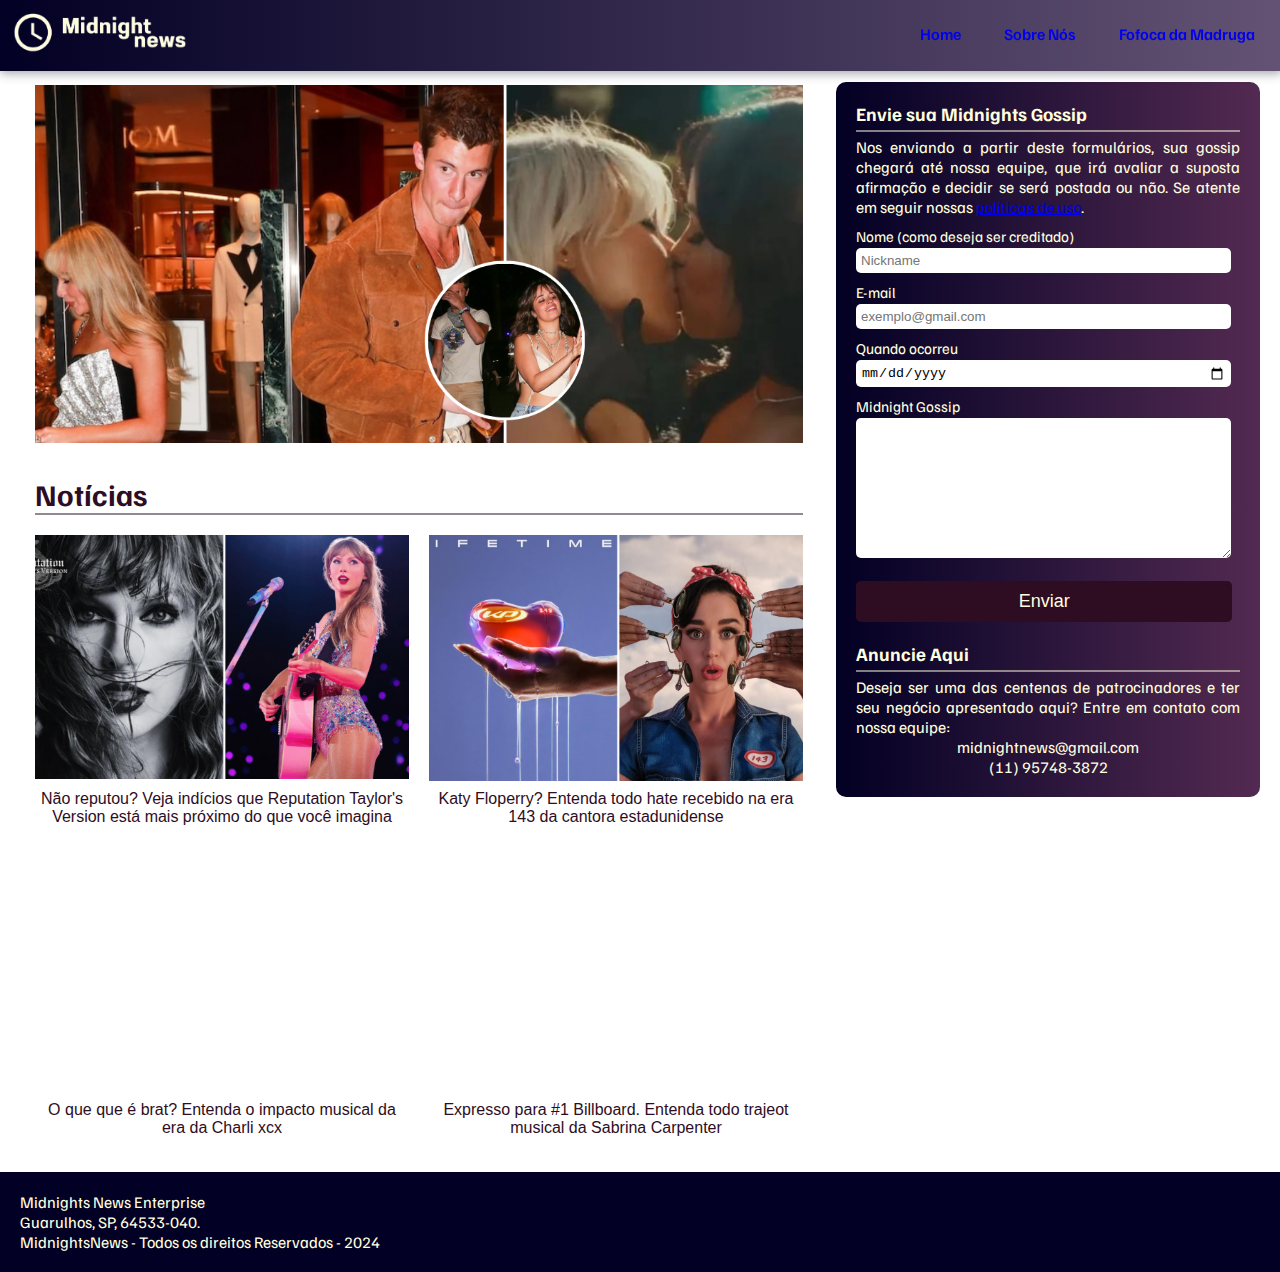
<file: index.html>
<!DOCTYPE html>
<html lang="pt">
    <head>
        <meta charset="UTF-8">
        <meta name="viewport" content="width=device, initial-scale=1.0">
        <link rel="stylesheet" type="text/css" href="css/estilo.css" media="screen" />
        <title>Midnight News</title>
    </head>
    <body>
        <header>
            <nav>
                <a href="index.html"><img src="imagens/midnight-logo.png" alt="logo midnight news"></a>
                <ul>
                    <a href="index.html"><li>Home</li></a>
                    <a href="about.html"><li>Sobre Nós</li></a>
                    <a href="banner.html"><li>Fofoca da Madruga</li></a>
                </ul>
            </nav> 
        </header>
        <aside>
            <div>
                <h3>Envie sua Midnights Gossip</h3>
                <hr>
                <p>Nos enviando a partir deste formulários, sua gossip chegará até nossa equipe, que irá avaliar a suposta afirmação e decidir se será postada ou não. Se atente em seguir nossas <a href="politics.html">políticas de uso</a>.</p>
                <div>
                    <form>
                        <label for="name">Nome (como deseja ser creditado)</label>
                        <input type="text" placeholder="Nickname" id="name" name="name">
                      
                        <label for="email">E-mail</label>
                        <input type="email" placeholder="exemplo@gmail.com" id="email" name="email">
                      
                        <label for="data">Quando ocorreu</label>
                        <input type="date" id="data" name="data">
                      
                        <label for="gossip">Midnight Gossip</label>
                        <textarea id="gossip" name="gossip"></textarea>
                      
                        <input type="submit" value="Enviar">
                      </form>
                </div>
                <div>
                    <h3 class="ad">Anuncie Aqui</h3>
                    <hr>
                    <p>Deseja ser uma das centenas de patrocinadores e ter seu negócio apresentado aqui? Entre em contato com nossa equipe:</p>
                    <p class="center">midnightnews@gmail.com</p>
                    <p class="center">(11) 95748-3872</p>
                </div>
            </div>
        </aside>
        <main>
            <!-- BANNER -->
            <div id="banner-principal">
                <a href="banner.html">
                    <div class="banner-image"></div>
                    <h2>Entenda: O que realmente ocorreu entre SxSxC (Sabrina, Shawn e Camila)</h2>
                </a>
            </div>

            <!-- BOXES -->
            <div id="noticias-boxes">
                <h3>Notícias</h3>
                <hr>
                <div class="noticias">
                    <div class="taylor">
                        <a href="banner-taylor.html">
                            <div class="not-image"></div>
                            <p>Não reputou? Veja indícios que Reputation Taylor's Version está mais próximo do que você imagina</p>
                        </a>
                    </div>
                    <div class="katy">
                        <a href="banner-katy.html">
                            <div class="not-image"></div>
                            <p>Katy Floperry? Entenda todo hate recebido na era 143 da cantora estadunidense</p>
                        </a>
                    </div>
                </div>
                <div class="noticias">
                    <div class="charli">
                        <a href="banner-charli.html">
                            <div class="not-image"></div>
                            <p>O que que é brat? Entenda o impacto musical da era da Charli xcx</p>
                        </a>
                    </div>
                    <div class="sabrina">
                        <a href="banner-sabrina.html">
                            <div class="not-image"></div>
                            <p>Expresso para #1 Billboard. Entenda todo trajeot musical da Sabrina Carpenter</p>
                        </a>
                    </div>
                </div>
            </div>
        </main>
        
        <footer>
            <adress>
                Midnights News Enterprise<br>Guarulhos, SP, 64533-040.
              </adress>
            <p>MidnightsNews - Todos os direitos Reservados - 2024</p>
        </footer>
    </body>
    <script src="js/animacoes.js"></script>
</html>
</file>
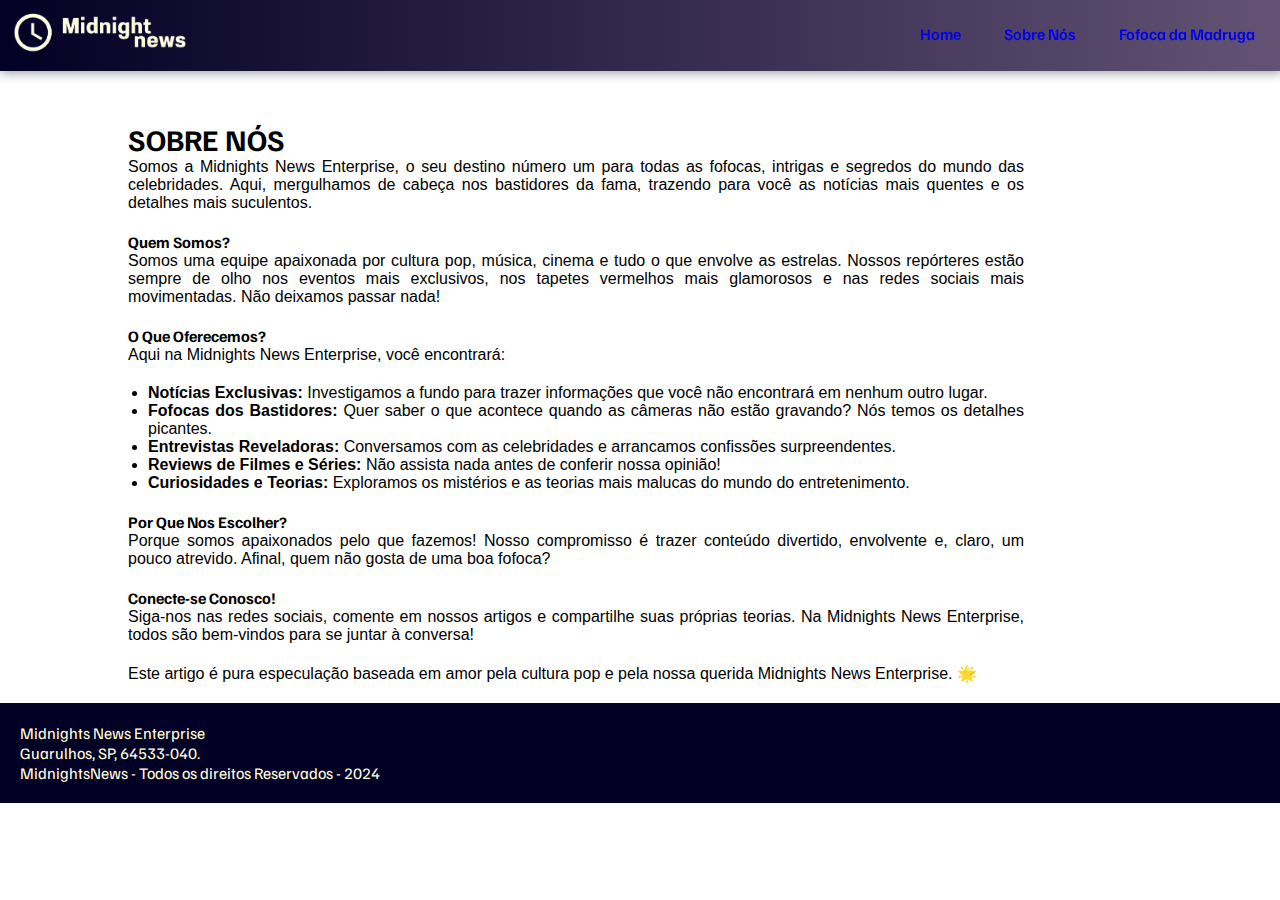
<file: about.html>
<!DOCTYPE html>
<html lang="pt">
    <head>
        <meta charset="UTF-8">
        <meta name="viewport" content="width=device, initial-scale=1.0">
        <link rel="stylesheet" type="text/css" href="css/estilo.css" media="screen" />
        <link rel="stylesheet" type="text/css" href="css/noticias.css" media="screen" />
        <title>Sobre Nós</title>
    </head>
    <body>
        <header>
            <nav>
                <a href="index.html"><img src="imagens/midnight-logo.png" alt="logo midnight news"></a>
                <ul>
                    <a href="index.html"><li>Home</li></a>
                    <a href="about.html"><li>Sobre Nós</li></a>
                    <a href="banner.html"><li>Fofoca da Madruga</li></a>
                </ul>
            </nav> 
        </header>
        <main>
        </main>
            <section class="about">
                <h1>SOBRE NÓS</h1>

                <p>Somos a Midnights News Enterprise, o seu destino número um para todas as fofocas, intrigas e segredos do mundo das celebridades. Aqui, mergulhamos de cabeça nos bastidores da fama, trazendo para você as notícias mais quentes e os detalhes mais suculentos.</p>

                <h4>Quem Somos?</h4> <p>Somos uma equipe apaixonada por cultura pop, música, cinema e tudo o que envolve as estrelas. Nossos repórteres estão sempre de olho nos eventos mais exclusivos, nos tapetes vermelhos mais glamorosos e nas redes sociais mais movimentadas. Não deixamos passar nada!</p>

                <h4>O Que Oferecemos?</h4> <p>Aqui na Midnights News Enterprise, você encontrará:</p> <ul> <li><strong>Notícias Exclusivas:</strong> Investigamos a fundo para trazer informações que você não encontrará em nenhum outro lugar.</li> <li><strong>Fofocas dos Bastidores:</strong> Quer saber o que acontece quando as câmeras não estão gravando? Nós temos os detalhes picantes.</li> <li><strong>Entrevistas Reveladoras:</strong> Conversamos com as celebridades e arrancamos confissões surpreendentes.</li> <li><strong>Reviews de Filmes e Séries:</strong> Não assista nada antes de conferir nossa opinião!</li> <li><strong>Curiosidades e Teorias:</strong> Exploramos os mistérios e as teorias mais malucas do mundo do entretenimento.</li> </ul>

                <h4>Por Que Nos Escolher?</h4> <p>Porque somos apaixonados pelo que fazemos! Nosso compromisso é trazer conteúdo divertido, envolvente e, claro, um pouco atrevido. Afinal, quem não gosta de uma boa fofoca?</p>

                <h4>Conecte-se Conosco!</h4> <p>Siga-nos nas redes sociais, comente em nossos artigos e compartilhe suas próprias teorias. Na Midnights News Enterprise, todos são bem-vindos para se juntar à conversa!</p>

                <p>Este artigo é pura especulação baseada em amor pela cultura pop e pela nossa querida Midnights News Enterprise. 🌟</p>
            </section>
        <footer>
            <adress>
                Midnights News Enterprise<br>Guarulhos, SP, 64533-040.
              </adress>
            <p>MidnightsNews - Todos os direitos Reservados - 2024</p>
        </footer>
    </body>
</html>
</file>
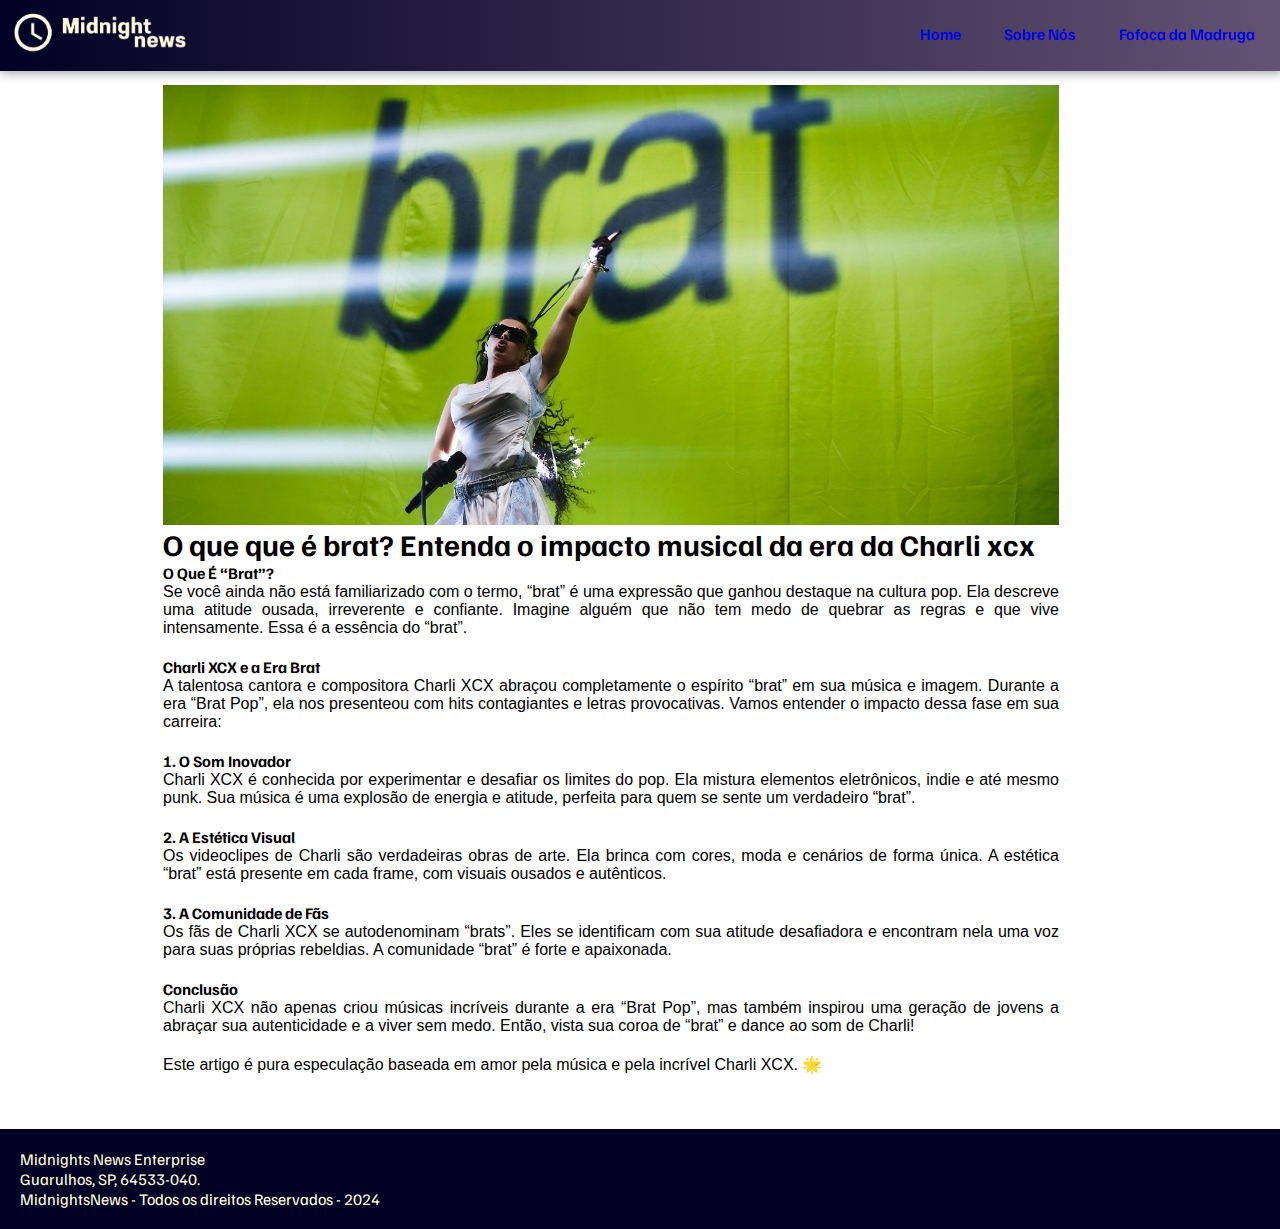
<file: banner-charli.html>
<!DOCTYPE html>
<html lang="pt">
    <head>
        <meta charset="UTF-8">
        <meta name="viewport" content="width=device, initial-scale=1.0">
        <link rel="stylesheet" type="text/css" href="css/estilo.css" media="screen" />
        <link rel="stylesheet" type="text/css" href="css/noticias.css" media="screen" />
        <title>Midnight Gossip</title>
    </head>
    <body>
        <header>
            <nav>
                <a href="index.html"><img src="imagens/midnight-logo.png" alt="logo midnight news"></a>
                <ul>
                    <a href="index.html"><li>Home</li></a>
                    <a href="about.html"><li>Sobre Nós</li></a>
                    <a href="banner.html"><li>Fofoca da Madruga</li></a>
                </ul>
            </nav> 
        </header>
        <main>
            <section class="banner">
                <div>
                    <div class="banner-image charli"></div>
                </div>
                <h1>O que que é brat? Entenda o impacto musical da era da Charli xcx</h1>

                <div class="content">
                    <h4>O Que É “Brat”?</h4> <p>Se você ainda não está familiarizado com o termo, “brat” é uma expressão que ganhou destaque na cultura pop. Ela descreve uma atitude ousada, irreverente e confiante. Imagine alguém que não tem medo de quebrar as regras e que vive intensamente. Essa é a essência do “brat”.</p>

                    <h4>Charli XCX e a Era Brat</h4> <p>A talentosa cantora e compositora Charli XCX abraçou completamente o espírito “brat” em sua música e imagem. Durante a era “Brat Pop”, ela nos presenteou com hits contagiantes e letras provocativas. Vamos entender o impacto dessa fase em sua carreira:</p>

                    <h4>1. O Som Inovador</h4> <p>Charli XCX é conhecida por experimentar e desafiar os limites do pop. Ela mistura elementos eletrônicos, indie e até mesmo punk. Sua música é uma explosão de energia e atitude, perfeita para quem se sente um verdadeiro “brat”.</p>

                    <h4>2. A Estética Visual</h4> <p>Os videoclipes de Charli são verdadeiras obras de arte. Ela brinca com cores, moda e cenários de forma única. A estética “brat” está presente em cada frame, com visuais ousados e autênticos.</p>

                    <h4>3. A Comunidade de Fãs</h4> <p>Os fãs de Charli XCX se autodenominam “brats”. Eles se identificam com sua atitude desafiadora e encontram nela uma voz para suas próprias rebeldias. A comunidade “brat” é forte e apaixonada.</p>

                    <h4>Conclusão</h4> <p>Charli XCX não apenas criou músicas incríveis durante a era “Brat Pop”, mas também inspirou uma geração de jovens a abraçar sua autenticidade e a viver sem medo. Então, vista sua coroa de “brat” e dance ao som de Charli!</p>

                    <p>Este artigo é pura especulação baseada em amor pela música e pela incrível Charli XCX. 🌟</p>
                </div>
            </section>
        </main>
        
        <footer>
            <adress>
                Midnights News Enterprise<br>Guarulhos, SP, 64533-040.
              </adress>
            <p>MidnightsNews - Todos os direitos Reservados - 2024</p>
        </footer>
    </body>
</html>
</file>
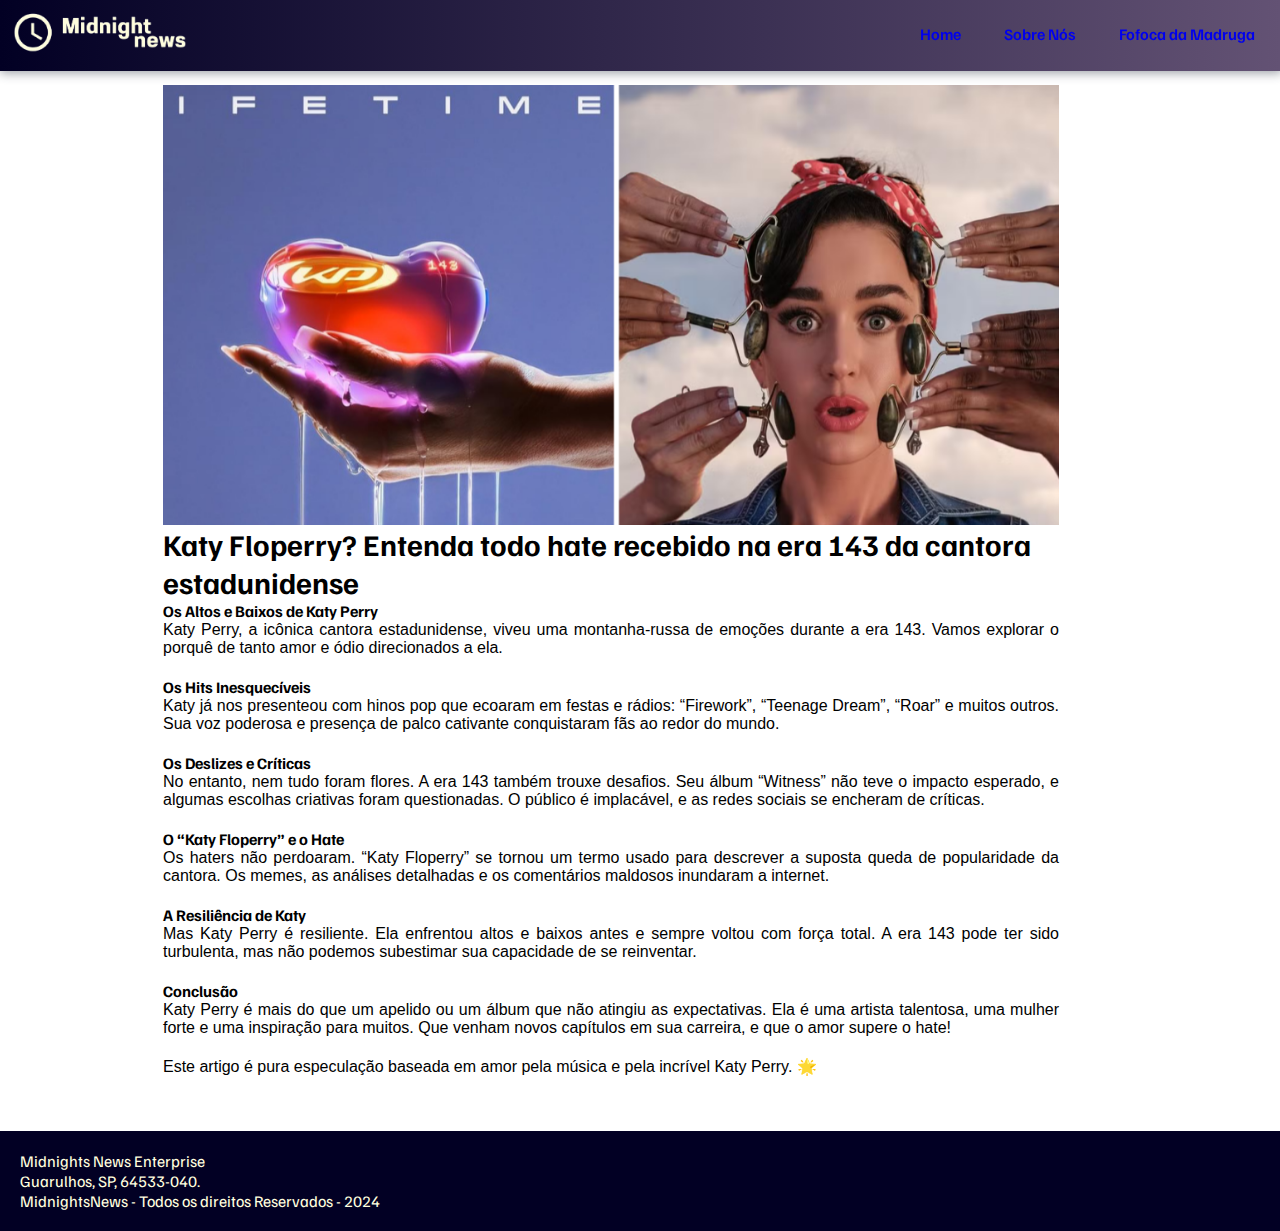
<file: banner-katy.html>
<!DOCTYPE html>
<html lang="pt">
    <head>
        <meta charset="UTF-8">
        <meta name="viewport" content="width=device, initial-scale=1.0">
        <link rel="stylesheet" type="text/css" href="css/estilo.css" media="screen" />
        <link rel="stylesheet" type="text/css" href="css/noticias.css" media="screen" />
        <title>Midnight Gossip</title>
    </head>
    <body>
        <header>
            <nav>
                <a href="index.html"><img src="imagens/midnight-logo.png" alt="logo midnight news"></a>
                <ul>
                    <a href="index.html"><li>Home</li></a>
                    <a href="about.html"><li>Sobre Nós</li></a>
                    <a href="banner.html"><li>Fofoca da Madruga</li></a>
                </ul>
            </nav> 
        </header>
        <main>
            <section class="banner">
                <div>
                    <div class="banner-image katy"></div>
                </div>
                <h1>Katy Floperry? Entenda todo hate recebido na era 143 da cantora estadunidense</h1>

                <div class="content">
                    <h4>Os Altos e Baixos de Katy Perry</h4> <p>Katy Perry, a icônica cantora estadunidense, viveu uma montanha-russa de emoções durante a era 143. Vamos explorar o porquê de tanto amor e ódio direcionados a ela.</p>

                    <h4>Os Hits Inesquecíveis</h4> <p>Katy já nos presenteou com hinos pop que ecoaram em festas e rádios: “Firework”, “Teenage Dream”, “Roar” e muitos outros. Sua voz poderosa e presença de palco cativante conquistaram fãs ao redor do mundo.</p>

                    <h4>Os Deslizes e Críticas</h4> <p>No entanto, nem tudo foram flores. A era 143 também trouxe desafios. Seu álbum “Witness” não teve o impacto esperado, e algumas escolhas criativas foram questionadas. O público é implacável, e as redes sociais se encheram de críticas.</p>

                    <h4>O “Katy Floperry” e o Hate</h4> <p>Os haters não perdoaram. “Katy Floperry” se tornou um termo usado para descrever a suposta queda de popularidade da cantora. Os memes, as análises detalhadas e os comentários maldosos inundaram a internet.</p>

                    <h4>A Resiliência de Katy</h4> <p>Mas Katy Perry é resiliente. Ela enfrentou altos e baixos antes e sempre voltou com força total. A era 143 pode ter sido turbulenta, mas não podemos subestimar sua capacidade de se reinventar.</p>

                    <h4>Conclusão</h4> <p>Katy Perry é mais do que um apelido ou um álbum que não atingiu as expectativas. Ela é uma artista talentosa, uma mulher forte e uma inspiração para muitos. Que venham novos capítulos em sua carreira, e que o amor supere o hate!</p>

                    <p>Este artigo é pura especulação baseada em amor pela música e pela incrível Katy Perry. 🌟</p>
                </div>
            </section>
        </main>
        
        <footer>
            <adress>
                Midnights News Enterprise<br>Guarulhos, SP, 64533-040.
              </adress>
            <p>MidnightsNews - Todos os direitos Reservados - 2024</p>
        </footer>
    </body>
</html>
</file>
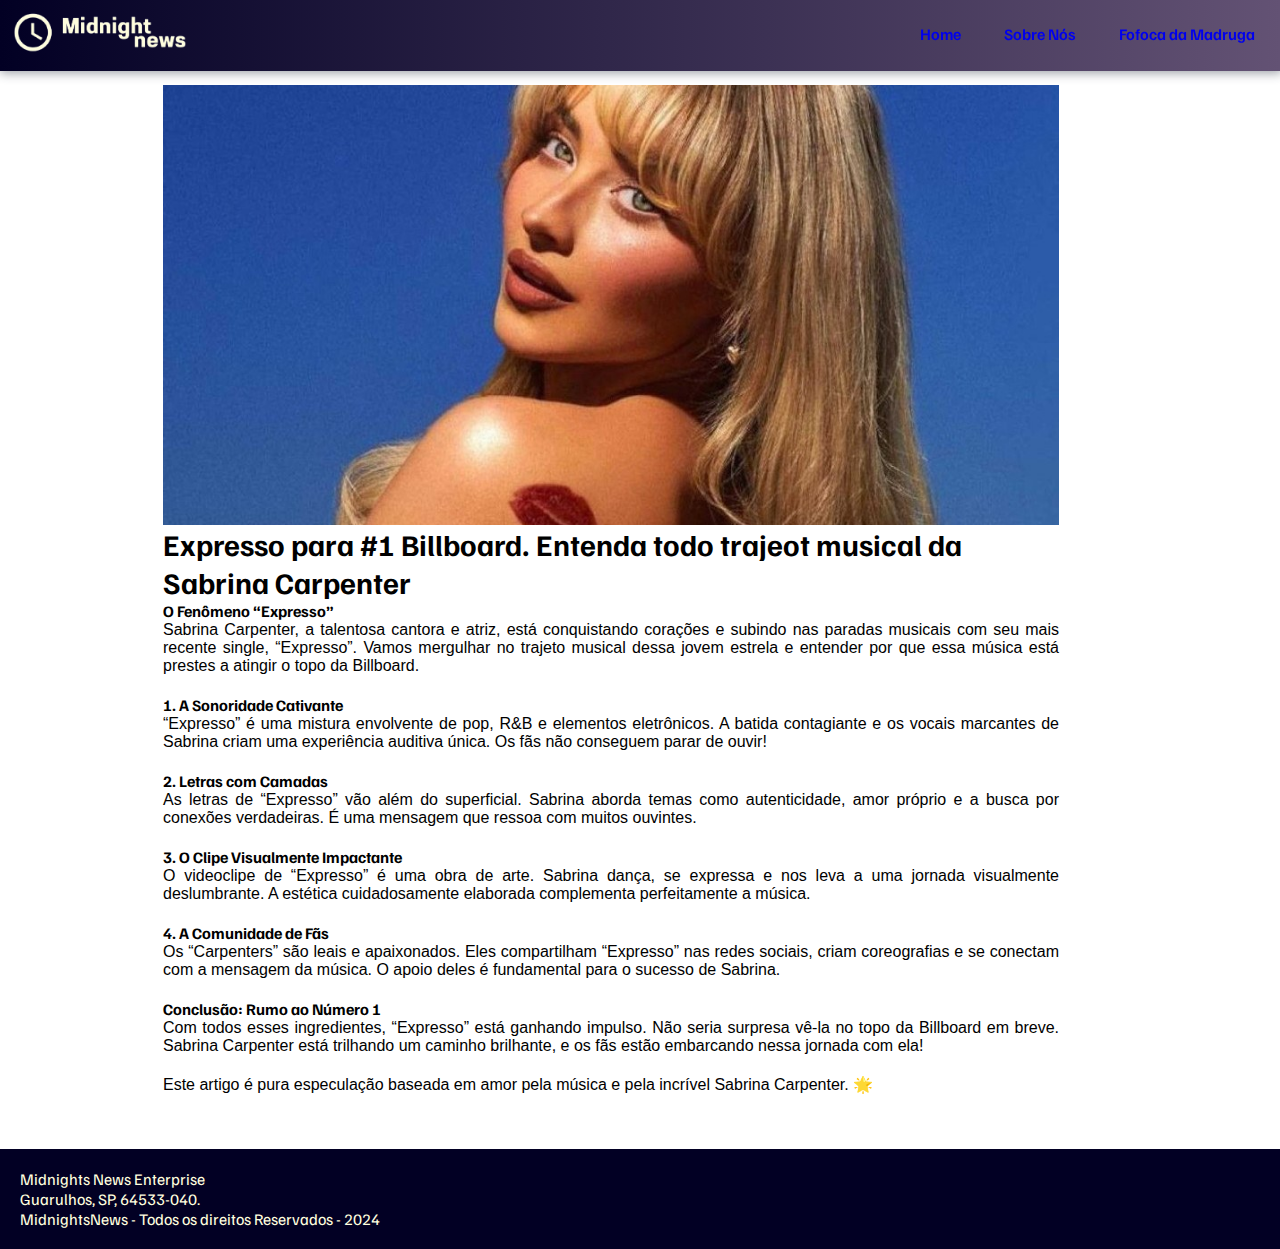
<file: banner-sabrina.html>
<!DOCTYPE html>
<html lang="pt">
    <head>
        <meta charset="UTF-8">
        <meta name="viewport" content="width=device, initial-scale=1.0">
        <link rel="stylesheet" type="text/css" href="css/estilo.css" media="screen" />
        <link rel="stylesheet" type="text/css" href="css/noticias.css" media="screen" />
        <title>Midnight Gossip</title>
    </head>
    <body>
        <header>
            <nav>
                <a href="index.html"><img src="imagens/midnight-logo.png" alt="logo midnight news"></a>
                <ul>
                    <a href="index.html"><li>Home</li></a>
                    <a href="about.html"><li>Sobre Nós</li></a>
                    <a href="banner.html"><li>Fofoca da Madruga</li></a>
                </ul>
            </nav> 
        </header>
        <main>
            <section class="banner">
                <div>
                    <div class="banner-image sabrina"></div>
                </div>
                <h1>Expresso para #1 Billboard. Entenda todo trajeot musical da Sabrina Carpenter</h1>

                <div class="content">
                    <h4>O Fenômeno “Expresso”</h4> <p>Sabrina Carpenter, a talentosa cantora e atriz, está conquistando corações e subindo nas paradas musicais com seu mais recente single, “Expresso”. Vamos mergulhar no trajeto musical dessa jovem estrela e entender por que essa música está prestes a atingir o topo da Billboard.</p>

                    <h4>1. A Sonoridade Cativante</h4> <p>“Expresso” é uma mistura envolvente de pop, R&B e elementos eletrônicos. A batida contagiante e os vocais marcantes de Sabrina criam uma experiência auditiva única. Os fãs não conseguem parar de ouvir!</p>

                    <h4>2. Letras com Camadas</h4> <p>As letras de “Expresso” vão além do superficial. Sabrina aborda temas como autenticidade, amor próprio e a busca por conexões verdadeiras. É uma mensagem que ressoa com muitos ouvintes.</p>

                    <h4>3. O Clipe Visualmente Impactante</h4> <p>O videoclipe de “Expresso” é uma obra de arte. Sabrina dança, se expressa e nos leva a uma jornada visualmente deslumbrante. A estética cuidadosamente elaborada complementa perfeitamente a música.</p>

                    <h4>4. A Comunidade de Fãs</h4> <p>Os “Carpenters” são leais e apaixonados. Eles compartilham “Expresso” nas redes sociais, criam coreografias e se conectam com a mensagem da música. O apoio deles é fundamental para o sucesso de Sabrina.</p>

                    <h4>Conclusão: Rumo ao Número 1</h4> <p>Com todos esses ingredientes, “Expresso” está ganhando impulso. Não seria surpresa vê-la no topo da Billboard em breve. Sabrina Carpenter está trilhando um caminho brilhante, e os fãs estão embarcando nessa jornada com ela!</p>

                    <p>Este artigo é pura especulação baseada em amor pela música e pela incrível Sabrina Carpenter. 🌟</p>
                </div>
            </section>
        </main>
        
        <footer>
            <adress>
                Midnights News Enterprise<br>Guarulhos, SP, 64533-040.
              </adress>
            <p>MidnightsNews - Todos os direitos Reservados - 2024</p>
        </footer>
    </body>
</html>
</file>
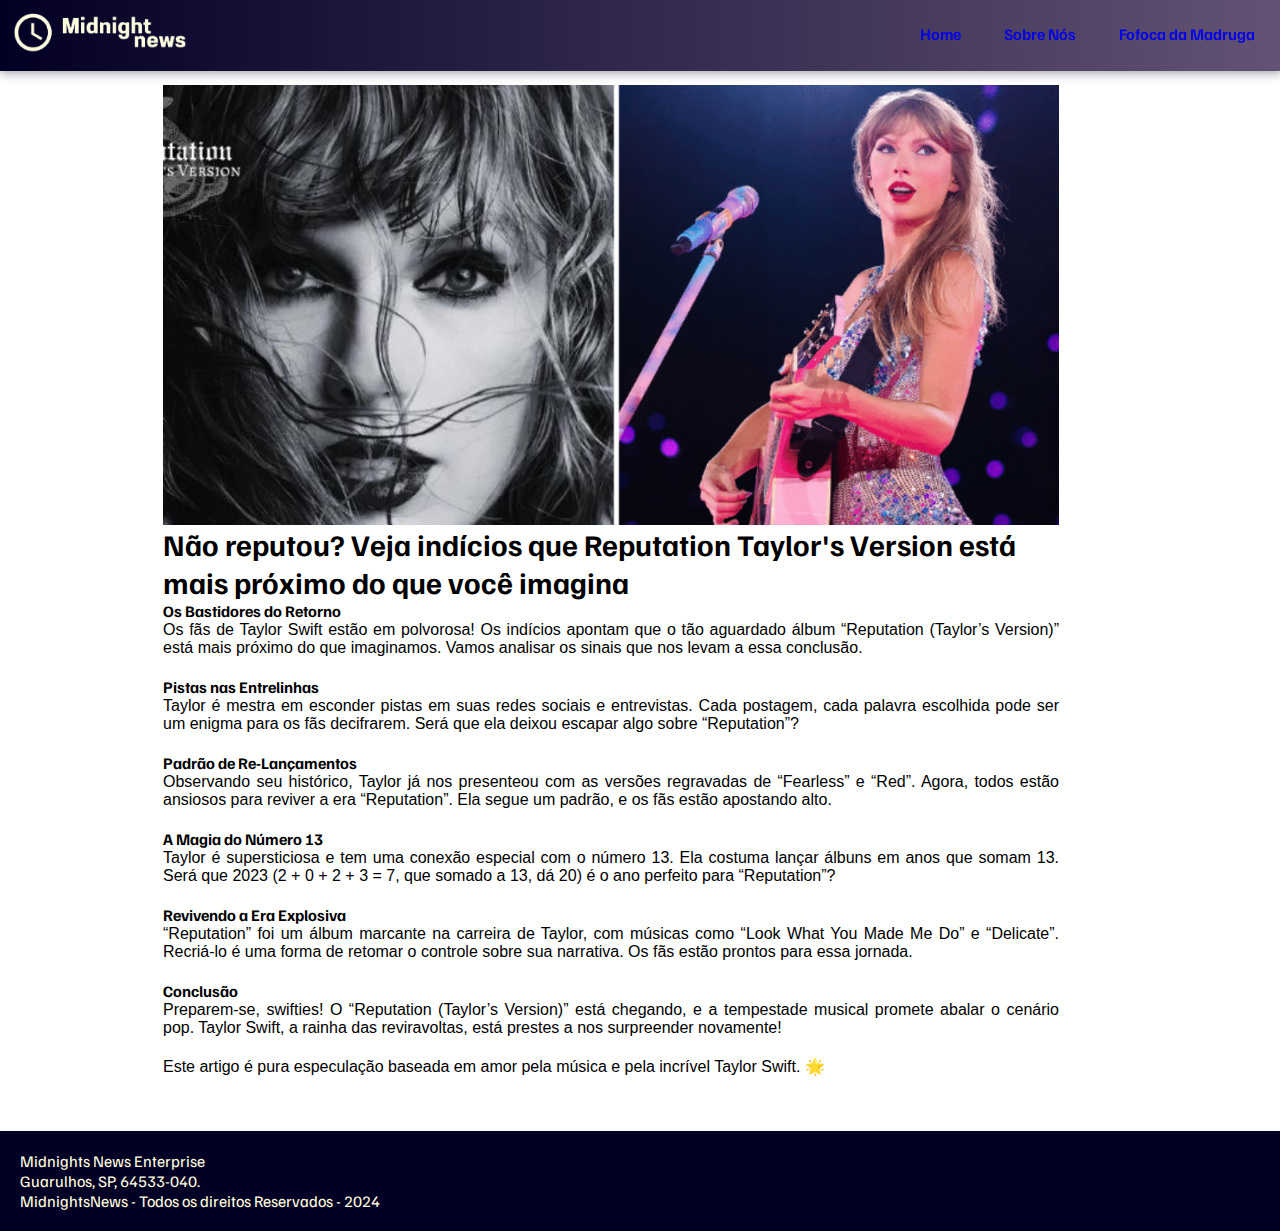
<file: banner-taylor.html>
<!DOCTYPE html>
<html lang="pt">
    <head>
        <meta charset="UTF-8">
        <meta name="viewport" content="width=device, initial-scale=1.0">
        <link rel="stylesheet" type="text/css" href="css/estilo.css" media="screen" />
        <link rel="stylesheet" type="text/css" href="css/noticias.css" media="screen" />
        <title>Midnight Gossip</title>
    </head>
    <body>
        <header>
            <nav>
                <a href="index.html"><img src="imagens/midnight-logo.png" alt="logo midnight news"></a>
                <ul>
                    <a href="index.html"><li>Home</li></a>
                    <a href="about.html"><li>Sobre Nós</li></a>
                    <a href="banner.html"><li>Fofoca da Madruga</li></a>
                </ul>
            </nav> 
        </header>
        <main>
            <section class="banner">
                <div>
                    <div class="banner-image taylor"></div>
                </div>
                <h1>Não reputou? Veja indícios que Reputation Taylor's Version está mais próximo do que você imagina</h1>

                <div class="content">
                    <h4>Os Bastidores do Retorno</h4> <p>Os fãs de Taylor Swift estão em polvorosa! Os indícios apontam que o tão aguardado álbum “Reputation (Taylor’s Version)” está mais próximo do que imaginamos. Vamos analisar os sinais que nos levam a essa conclusão.</p>

                    <h4>Pistas nas Entrelinhas</h4> <p>Taylor é mestra em esconder pistas em suas redes sociais e entrevistas. Cada postagem, cada palavra escolhida pode ser um enigma para os fãs decifrarem. Será que ela deixou escapar algo sobre “Reputation”?</p>

                    <h4>Padrão de Re-Lançamentos</h4> <p>Observando seu histórico, Taylor já nos presenteou com as versões regravadas de “Fearless” e “Red”. Agora, todos estão ansiosos para reviver a era “Reputation”. Ela segue um padrão, e os fãs estão apostando alto.</p>

                    <h4>A Magia do Número 13</h4> <p>Taylor é supersticiosa e tem uma conexão especial com o número 13. Ela costuma lançar álbuns em anos que somam 13. Será que 2023 (2 + 0 + 2 + 3 = 7, que somado a 13, dá 20) é o ano perfeito para “Reputation”?</p>

                    <h4>Revivendo a Era Explosiva</h4> <p>“Reputation” foi um álbum marcante na carreira de Taylor, com músicas como “Look What You Made Me Do” e “Delicate”. Recriá-lo é uma forma de retomar o controle sobre sua narrativa. Os fãs estão prontos para essa jornada.</p>

                    <h4>Conclusão</h4> <p>Preparem-se, swifties! O “Reputation (Taylor’s Version)” está chegando, e a tempestade musical promete abalar o cenário pop. Taylor Swift, a rainha das reviravoltas, está prestes a nos surpreender novamente!</p>

                    <p>Este artigo é pura especulação baseada em amor pela música e pela incrível Taylor Swift. 🌟</p>
                </div>
            </section>
        </main>
        
        <footer>
            <adress>
                Midnights News Enterprise<br>Guarulhos, SP, 64533-040.
              </adress>
            <p>MidnightsNews - Todos os direitos Reservados - 2024</p>
        </footer>
    </body>
</html>
</file>
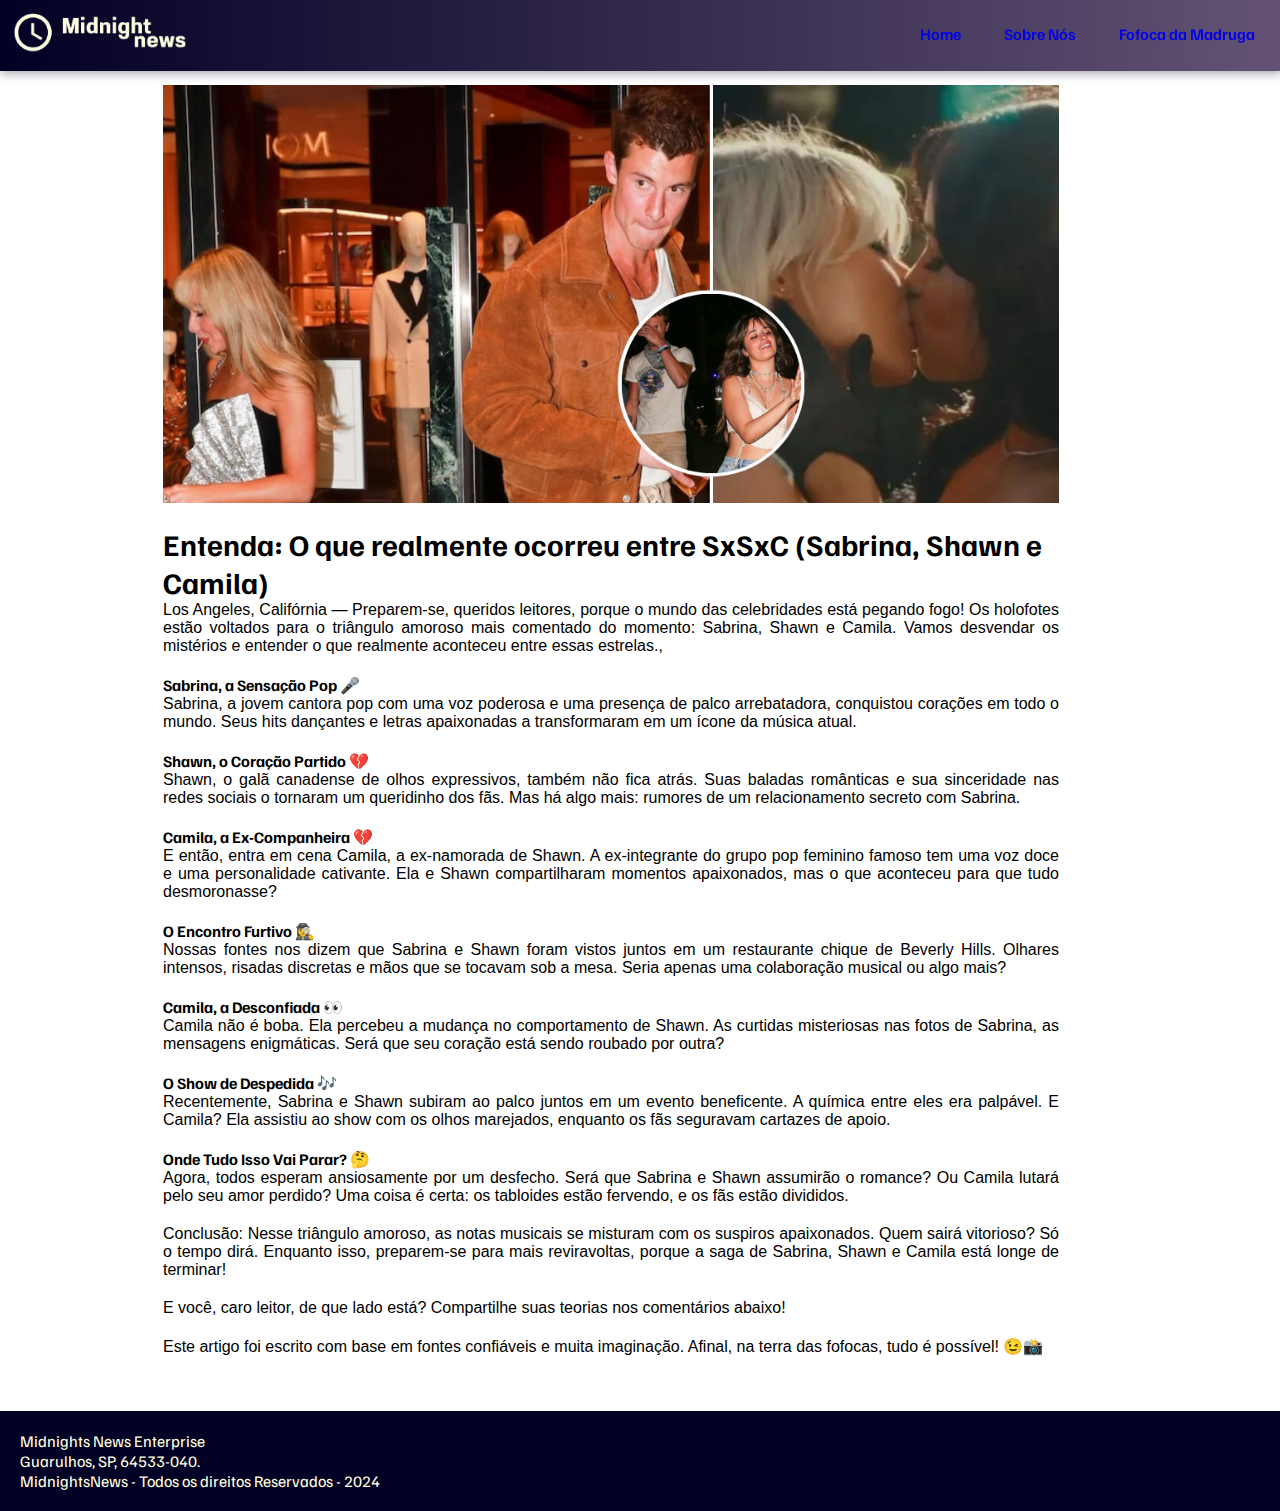
<file: banner.html>
<!DOCTYPE html>
<html lang="pt">
    <head>
        <meta charset="UTF-8">
        <meta name="viewport" content="width=device, initial-scale=1.0">
        <link rel="stylesheet" type="text/css" href="css/estilo.css" media="screen" />
        <link rel="stylesheet" type="text/css" href="css/noticias.css" media="screen" />
        <title>Midnight Gossip</title>
    </head>
    <body>
        <header>
            <nav>
                <a href="index.html"><img src="imagens/midnight-logo.png" alt="logo midnight news"></a>
                <ul>
                    <a href="index.html"><li>Home</li></a>
                    <a href="about.html"><li>Sobre Nós</li></a>
                    <a href="banner.html"><li>Fofoca da Madruga</li></a>
                </ul>
            </nav> 
        </header>
        <main>
            <section class="banner">
                <div>
                    <div class="banner-image"></div>
                </div>
                <h1>Entenda: O que realmente ocorreu entre SxSxC (Sabrina, Shawn e Camila)</h1>

                <div class="content">
                    <p>Los Angeles, Califórnia — Preparem-se, queridos leitores, porque o mundo das celebridades está pegando fogo! Os holofotes estão voltados para o triângulo amoroso mais comentado do momento: Sabrina, Shawn e Camila. Vamos desvendar os mistérios e entender o que realmente aconteceu entre essas estrelas.,</p>

                    <h4>Sabrina, a Sensação Pop 🎤</h4>
                    <p>Sabrina, a jovem cantora pop com uma voz poderosa e uma presença de palco arrebatadora, conquistou corações em todo o mundo. Seus hits dançantes e letras apaixonadas a transformaram em um ícone da música atual.</p>

                    <h4>Shawn, o Coração Partido 💔</h4>
                    <p>Shawn, o galã canadense de olhos expressivos, também não fica atrás. Suas baladas românticas e sua sinceridade nas redes sociais o tornaram um queridinho dos fãs. Mas há algo mais: rumores de um relacionamento secreto com Sabrina.</p>

                    <h4>Camila, a Ex-Companheira 💔</h4>
                    <p>E então, entra em cena Camila, a ex-namorada de Shawn. A ex-integrante do grupo pop feminino famoso tem uma voz doce e uma personalidade cativante. Ela e Shawn compartilharam momentos apaixonados, mas o que aconteceu para que tudo desmoronasse?</p>

                    <h4>O Encontro Furtivo 🕵️‍♀️</h4>
                    <p>Nossas fontes nos dizem que Sabrina e Shawn foram vistos juntos em um restaurante chique de Beverly Hills. Olhares intensos, risadas discretas e mãos que se tocavam sob a mesa. Seria apenas uma colaboração musical ou algo mais?</p>
                        

                    <h4>Camila, a Desconfiada 👀</h4>
                    <p>Camila não é boba. Ela percebeu a mudança no comportamento de Shawn. As curtidas misteriosas nas fotos de Sabrina, as mensagens enigmáticas. Será que seu coração está sendo roubado por outra?</p>

                    <h4>O Show de Despedida 🎶</h4>
                    <p>Recentemente, Sabrina e Shawn subiram ao palco juntos em um evento beneficente. A química entre eles era palpável. E Camila? Ela assistiu ao show com os olhos marejados, enquanto os fãs seguravam cartazes de apoio.</p>
                        
                    <h4>Onde Tudo Isso Vai Parar? 🤔</h4>
                    <p>Agora, todos esperam ansiosamente por um desfecho. Será que Sabrina e Shawn assumirão o romance? Ou Camila lutará pelo seu amor perdido? Uma coisa é certa: os tabloides estão fervendo, e os fãs estão divididos.</p>

                    <p>Conclusão: Nesse triângulo amoroso, as notas musicais se misturam com os suspiros apaixonados. Quem sairá vitorioso? Só o tempo dirá. Enquanto isso, preparem-se para mais reviravoltas, porque a saga de Sabrina, Shawn e Camila está longe de terminar!</p>
                        
                    <p>E você, caro leitor, de que lado está? Compartilhe suas teorias nos comentários abaixo!</p>
                        
                    <p>Este artigo foi escrito com base em fontes confiáveis e muita imaginação. Afinal, na terra das fofocas, tudo é possível! 😉📸</p>
                </div>
            </section>
        </main>
        
        <footer>
            <adress>
                Midnights News Enterprise<br>Guarulhos, SP, 64533-040.
              </adress>
            <p>MidnightsNews - Todos os direitos Reservados - 2024</p>
        </footer>
    </body>
</html>
</file>
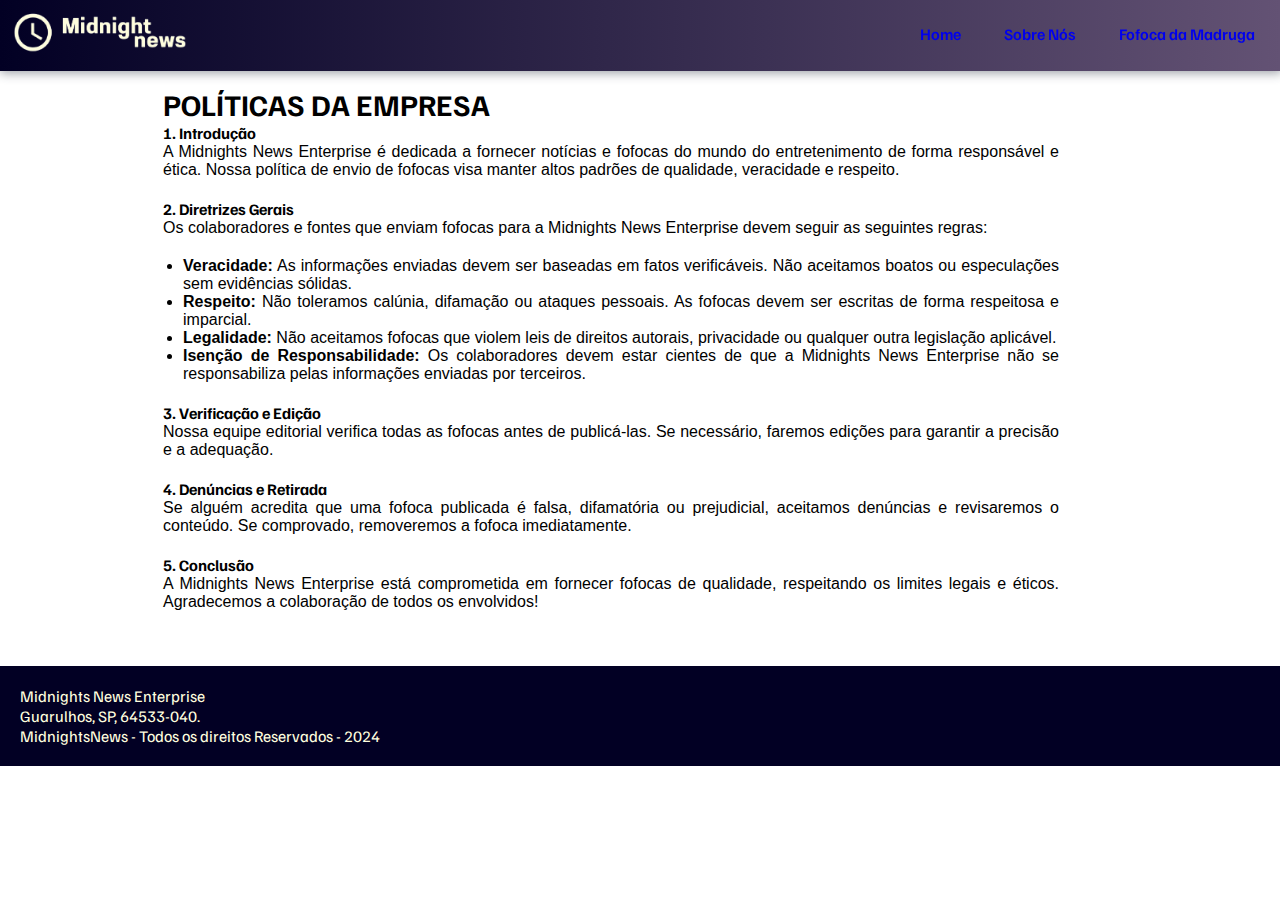
<file: politics.html>
<!DOCTYPE html>
<html lang="pt">
    <head>
        <meta charset="UTF-8">
        <meta name="viewport" content="width=device, initial-scale=1.0">
        <link rel="stylesheet" type="text/css" href="css/estilo.css" media="screen" />
        <link rel="stylesheet" type="text/css" href="css/noticias.css" media="screen" />
        <title>Políticas</title>
    </head>
    <body>
        <header>
            <nav>
                <a href="index.html"><img src="imagens/midnight-logo.png" alt="logo midnight news"></a>
                <ul>
                    <a href="index.html"><li>Home</li></a>
                    <a href="about.html"><li>Sobre Nós</li></a>
                    <a href="banner.html"><li>Fofoca da Madruga</li></a>
                </ul>
            </nav> 
        </header>
        <main>
            <section class="about">
                <h1>POLÍTICAS DA EMPRESA</h1>

                <h4>1. Introdução</h4> <p>A Midnights News Enterprise é dedicada a fornecer notícias e fofocas do mundo do entretenimento de forma responsável e ética. Nossa política de envio de fofocas visa manter altos padrões de qualidade, veracidade e respeito.</p>
                <h4>2. Diretrizes Gerais</h4> <p>Os colaboradores e fontes que enviam fofocas para a Midnights News Enterprise devem seguir as seguintes regras:</p> <ul> <li><strong>Veracidade:</strong> As informações enviadas devem ser baseadas em fatos verificáveis. Não aceitamos boatos ou especulações sem evidências sólidas.</li> <li><strong>Respeito:</strong> Não toleramos calúnia, difamação ou ataques pessoais. As fofocas devem ser escritas de forma respeitosa e imparcial.</li> <li><strong>Legalidade:</strong> Não aceitamos fofocas que violem leis de direitos autorais, privacidade ou qualquer outra legislação aplicável.</li> <li><strong>Isenção de Responsabilidade:</strong> Os colaboradores devem estar cientes de que a Midnights News Enterprise não se responsabiliza pelas informações enviadas por terceiros.</li> </ul>

                <h4>3. Verificação e Edição</h4> <p>Nossa equipe editorial verifica todas as fofocas antes de publicá-las. Se necessário, faremos edições para garantir a precisão e a adequação.</p>

                <h4>4. Denúncias e Retirada</h4> <p>Se alguém acredita que uma fofoca publicada é falsa, difamatória ou prejudicial, aceitamos denúncias e revisaremos o conteúdo. Se comprovado, removeremos a fofoca imediatamente.</p>

                <h4>5. Conclusão</h4> <p>A Midnights News Enterprise está comprometida em fornecer fofocas de qualidade, respeitando os limites legais e éticos. Agradecemos a colaboração de todos os envolvidos!</p>

            </section>
        </main>
        
        <footer>
            <adress>
                Midnights News Enterprise<br>Guarulhos, SP, 64533-040.
              </adress>
            <p>MidnightsNews - Todos os direitos Reservados - 2024</p>
        </footer>
    </body>
</html>
</file>
<file: css/estilo.css>
/* 
    Paleta de Cores:
    - Roxo Escuro #2E0D23
    - Roxo Leve #635274
    - Azul NavBar #2C3443
    - Branco Fundo #FFFEDF
    - Cinza Claro #D7D8C5
    - Verde Água #70AA87
    - Verde Água Leve #CDECCC
    - Verde #55FF45
    - Amarelo #FFB145
    - Vermelho #F21D41
*/

@import url('https://fonts.googleapis.com/css2?family=Familjen+Grotesk:ital,wght@0,400..700;1,400..700&display=swap');

/* NAVBAR */

* {
    margin:0;
    padding:0;
}

hr {
    border: 1px solid #2E0D23 ;
    opacity: 50%;
}

h1, h2, h3, h4 {font-family: "Familjen Grotesk", sans-serif;}

header {
    background: rgb(2,0,36);
    background: linear-gradient(90deg, rgba(2,0,36,1) 0%, rgba(99,82,116,1) 100%);
    z-index: 1;
    width: 100%;
    position: fixed;
    box-shadow: 1px 1px 10px 1px #2c344379;
    display: inline-block;
    overflow: hidden;
    margin-top: -70px;
}

.center {
    text-align: center;
}

header nav img {
    width: 180px;
    padding: 10px;
}

nav ul {
    color: #FFFEDF;
    font-family: "Familjen Grotesk", sans-serif;
    font-weight: 600;
    transition: 0.5s ease-in-out;
    float: right;
}

nav ul a {
    list-style-type: none;
    padding: 15px;
    border-radius: 10px;
    margin: 9px 5px 5px 5px;
    display: inline-block;
    text-decoration: none;
}

nav ul a:last-child {margin: 9px 10px 5px 5px;}

nav ul a:hover {background-color: rgba(2,0,36,1);}

/* BANNER */

main {
    margin: 70px 20px 20px 20px;
    padding: 15px;
    width: 60vw;
}

main div#banner-principal div.banner-image {
    width: 100%; 
    height: 370px;
    background-image: url(../imagens/notícias/banner-triangulo.png);
    background-repeat: no-repeat;
    background-position: center top;
    background-size: 100% auto; /* 100% da imagem no banner */
    transition: 0.5s ease;
}

main div#banner-principal div.banner-image:hover {
    box-shadow: 1px 1px 10px 1px #2c344379;
    transform: scale(1.02);
    filter:brightness(50%);
}

main div#banner-principal {position: relative;}

main div#banner-principal h2 {
    position: absolute;
    bottom: 8px;
    left: 16px;
    visibility: hidden;
    color: #FFFEDF;
}

main a, main a:visited, main a:target {
    text-decoration: none;
    color: currentColor;
}

/* NOTICIAS */

main div#noticias-boxes h3 {
    margin-top: 20px;
    color: #2E0D23;
    font-size: 30px;
}

main div#noticias-boxes {
    width: 60vw;
    color: #2E0D23; 
    font-family: Arial, Helvetica, sans-serif;
}

main div#noticias-boxes div.noticias {
    display:grid;
    text-align: center;
    margin-top: 20px;
    grid-template-columns: repeat(auto-fit, minmax(200px, 1fr));
    gap: 20px;
}

main div.not-image {
    width: 100%; 
    height: 250px;
    background-repeat: no-repeat;
    background-position: center top;
    background-size: 100% auto; /* 100% da imagem no banner */
    margin-bottom: 5px;
}

main div.taylor:hover, main div.katy:hover{
    text-decoration: underline;
}

main div.taylor div.not-image {background-image: url(../imagens/notícias/not-taylor.png);}
main div.katy div.not-image {background-image: url(../imagens/notícias/not-katy.png);}

/* ASIDE */

aside {
    width: 30vw;
    background: linear-gradient(90deg, rgba(2,0,36,1) 0%, rgb(83, 42, 81) 100%);
    border-radius: 10px;
    color: #FFFEDF;
    padding: 20px;
    float: right;
    margin: 12px 20px 20px 20px
}

aside hr {
    border: 1px solid #FFFEDF ;
    opacity: 50%;
    margin: 5px 0 5px 0;
}

aside p {
    font-family: "Familjen Grotesk", sans-serif;
    text-align: justify;
    color: #FFFEDF;
}

aside form input {
    width: 95%;
}

aside form textarea {
    height: 130px;
    width: 95%;
}

aside form {
    margin-top: 10px;
    font-family: "Familjen Grotesk", sans-serif;
    font-size: 15px;
}

aside form input, aside form textarea {
    padding: 5px;
}

aside input[type="submit"] {
    background-color: #2E0D23;
    color: #FFFEDF;
    font-size: 18px;
    align-items: center;
    border: none;
    padding: 10px;
    transition: 0.5s ease-out;
    margin-top: 10px;
    width: 98%;
}

aside div form input, aside div form textarea {
    margin-bottom: 10px;
    margin-top: 3px;
    border-radius: 5px;
    border: none;
}

aside input[type="submit"]:hover {
    border-radius: 10px;
    box-shadow: 1px 1px 10px 1px #432c4079;
    background-color: rgba(2,0,36,1);
    font-weight: 500;
}

aside form ul {
    text-align: center;
    list-style-type: none;
    margin-top: 10px;
}

aside div h3.ad {
    margin-top: 10px;
}

/* FOOTER */

footer {
    background-color: rgba(2,0,36,1);
    padding: 20px;
    color: #FFFEDF;
    font-family:  "Familjen Grotesk", sans-serif;
}
</file>
<file: css/noticias.css>
main section.banner {
    display: flex;
    width: 70vw;
    flex-direction: column;
    justify-content: center;
    margin-left: 10vw;
}

h1 {
    font-size: 30px;
}

hr {
    border: 1px solid #2E0D23 ;
    opacity: 50%;
}

main div.banner-image {
    width: 100%; 
    height: 440px;
    background-image: url(../imagens/notícias/banner-triangulo.png);
    background-repeat: no-repeat;
    background-position: center top;
    background-size: 100% auto; /* 100% da imagem no banner */
    transition: 0.5s ease;
}

section.about {
    display: flex;
    width: 70vw;
    flex-direction: column;
    justify-content: center;
    margin-left: 10vw;
    text-align: justify;
    font-family: Arial, Helvetica, sans-serif;
}


main div.banner-image.taylor {
    background-image: url(../imagens/notícias/not-taylor.png);
}

main div.banner-image.charli {
    background-image: url(../imagens/notícias/not-charli.jpeg);
}

main div.banner-image.katy {
    background-image: url(../imagens/notícias/not-katy.png);
}

main div.banner-image.sabrina {
    background-image: url(../imagens/notícias/not-sabrina.jpeg);
}

main div.banner-image:hover {
    box-shadow: 1px 1px 10px 1px #2c344325;
    transform: scale(1);
    filter:brightness(80%);
}

main div.content {
    text-align: justify;
    font-family: Arial, Helvetica, sans-serif;
}

section.about ul {
    margin-left: 20px;
    margin-bottom: 20px;
}

main div.content p,  section.about p {
    margin-bottom: 20px;
}
</file>
